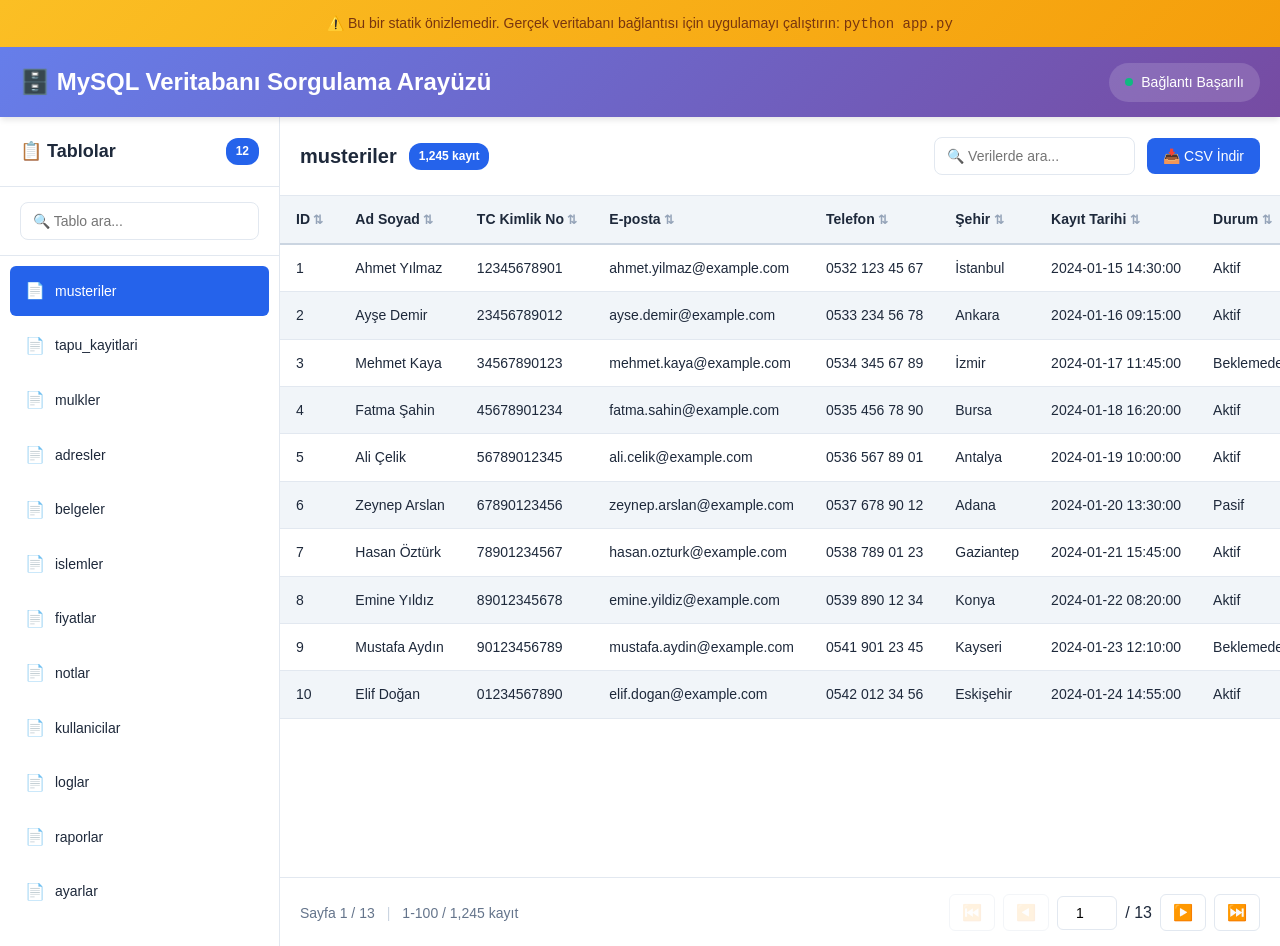
<file: mysql_query_interface/preview.html>
<!DOCTYPE html>
<html lang="tr">
<head>
    <meta charset="UTF-8">
    <meta name="viewport" content="width=device-width, initial-scale=1.0">
    <title>MySQL Veritabanı Sorgulama Arayüzü - Önizleme</title>
    <style>
        /* ===== Genel Stiller ===== */
        * {
            margin: 0;
            padding: 0;
            box-sizing: border-box;
        }

        :root {
            --primary-color: #2563eb;
            --primary-hover: #1d4ed8;
            --secondary-color: #64748b;
            --success-color: #10b981;
            --error-color: #ef4444;
            --warning-color: #f59e0b;
            --bg-primary: #ffffff;
            --bg-secondary: #f8fafc;
            --bg-tertiary: #f1f5f9;
            --bg-hover: #e2e8f0;
            --text-primary: #1e293b;
            --text-secondary: #64748b;
            --text-light: #94a3b8;
            --border-color: #e2e8f0;
            --border-dark: #cbd5e1;
            --shadow-sm: 0 1px 2px 0 rgba(0, 0, 0, 0.05);
            --shadow-md: 0 4px 6px -1px rgba(0, 0, 0, 0.1);
            --shadow-lg: 0 10px 15px -3px rgba(0, 0, 0, 0.1);
            --header-height: 70px;
            --sidebar-width: 280px;
            --transition-fast: 0.15s ease;
            --transition-normal: 0.3s ease;
        }

        body {
            font-family: -apple-system, BlinkMacSystemFont, 'Segoe UI', Roboto, Oxygen, Ubuntu, Cantarell, sans-serif;
            color: var(--text-primary);
            background-color: var(--bg-secondary);
            line-height: 1.6;
        }

        .container {
            max-width: 100%;
            margin: 0 auto;
            padding: 0 20px;
        }

        /* ===== Header ===== */
        .header {
            background: linear-gradient(135deg, #667eea 0%, #764ba2 100%);
            color: white;
            height: var(--header-height);
            display: flex;
            align-items: center;
            box-shadow: var(--shadow-md);
            position: sticky;
            top: 0;
            z-index: 100;
        }

        .header .container {
            width: 100%;
            display: flex;
            justify-content: space-between;
            align-items: center;
        }

        .header h1 {
            font-size: 1.5rem;
            font-weight: 600;
        }

        .status-indicator {
            display: flex;
            align-items: center;
            gap: 8px;
            background: rgba(255, 255, 255, 0.15);
            padding: 8px 16px;
            border-radius: 20px;
            font-size: 0.875rem;
        }

        .status-dot {
            width: 8px;
            height: 8px;
            border-radius: 50%;
            background: var(--success-color);
        }

        /* ===== Main Container ===== */
        .main-container {
            display: flex;
            height: calc(100vh - var(--header-height));
            overflow: hidden;
        }

        /* ===== Sidebar ===== */
        .sidebar {
            width: var(--sidebar-width);
            background: var(--bg-primary);
            border-right: 1px solid var(--border-color);
            display: flex;
            flex-direction: column;
            overflow: hidden;
        }

        .sidebar-header {
            padding: 20px;
            border-bottom: 1px solid var(--border-color);
            display: flex;
            justify-content: space-between;
            align-items: center;
        }

        .sidebar-header h2 {
            font-size: 1.125rem;
            font-weight: 600;
        }

        .badge {
            background: var(--primary-color);
            color: white;
            padding: 4px 10px;
            border-radius: 12px;
            font-size: 0.75rem;
            font-weight: 600;
        }

        .search-box {
            padding: 15px 20px;
            border-bottom: 1px solid var(--border-color);
        }

        .search-box.inline {
            padding: 0;
            border: none;
            position: relative;
            display: flex;
            align-items: center;
            gap: 8px;
        }

        .search-input {
            width: 100%;
            padding: 10px 12px;
            border: 1px solid var(--border-color);
            border-radius: 8px;
            font-size: 0.875rem;
            transition: var(--transition-fast);
        }

        .search-input:focus {
            outline: none;
            border-color: var(--primary-color);
            box-shadow: 0 0 0 3px rgba(37, 99, 235, 0.1);
        }

        .table-list {
            flex: 1;
            overflow-y: auto;
            padding: 10px;
        }

        .table-item {
            padding: 12px 15px;
            margin-bottom: 5px;
            border-radius: 6px;
            cursor: pointer;
            transition: var(--transition-fast);
            display: flex;
            align-items: center;
            gap: 10px;
            font-size: 0.875rem;
        }

        .table-item:hover {
            background: var(--bg-hover);
        }

        .table-item.active {
            background: var(--primary-color);
            color: white;
            font-weight: 500;
        }

        .table-item::before {
            content: '📄';
            font-size: 1rem;
        }

        /* ===== Content Area ===== */
        .content {
            flex: 1;
            display: flex;
            flex-direction: column;
            overflow: hidden;
            background: var(--bg-secondary);
        }

        .table-content {
            flex: 1;
            display: flex;
            flex-direction: column;
            overflow: hidden;
        }

        /* ===== Table Controls ===== */
        .table-controls {
            background: var(--bg-primary);
            padding: 20px;
            border-bottom: 1px solid var(--border-color);
            display: flex;
            justify-content: space-between;
            align-items: center;
            gap: 20px;
            flex-wrap: wrap;
        }

        .controls-left {
            display: flex;
            align-items: center;
            gap: 12px;
        }

        .controls-right {
            display: flex;
            align-items: center;
            gap: 12px;
        }

        .table-title {
            font-size: 1.25rem;
            font-weight: 600;
            color: var(--text-primary);
        }

        /* ===== Buttons ===== */
        .btn {
            padding: 10px 16px;
            border: none;
            border-radius: 8px;
            font-size: 0.875rem;
            font-weight: 500;
            cursor: pointer;
            transition: var(--transition-fast);
            display: inline-flex;
            align-items: center;
            gap: 6px;
        }

        .btn-primary {
            background: var(--primary-color);
            color: white;
        }

        .btn-primary:hover {
            background: var(--primary-hover);
        }

        .btn-icon {
            background: transparent;
            border: 1px solid var(--border-color);
            padding: 8px 12px;
            border-radius: 6px;
            cursor: pointer;
            transition: var(--transition-fast);
            font-size: 1rem;
        }

        .btn-icon:hover:not(:disabled) {
            background: var(--bg-hover);
            border-color: var(--border-dark);
        }

        .btn-icon:disabled {
            opacity: 0.4;
            cursor: not-allowed;
        }

        /* ===== Table Wrapper ===== */
        .table-wrapper {
            flex: 1;
            overflow: auto;
            background: var(--bg-primary);
            position: relative;
        }

        .data-table {
            width: 100%;
            border-collapse: collapse;
            font-size: 0.875rem;
        }

        .data-table thead {
            position: sticky;
            top: 0;
            background: var(--bg-tertiary);
            z-index: 10;
        }

        .data-table th {
            padding: 12px 16px;
            text-align: left;
            font-weight: 600;
            color: var(--text-primary);
            border-bottom: 2px solid var(--border-dark);
            white-space: nowrap;
            cursor: pointer;
            user-select: none;
            transition: var(--transition-fast);
        }

        .data-table th:hover {
            background: var(--bg-hover);
        }

        .data-table th::after {
            content: ' ⇅';
            color: var(--text-light);
            font-size: 0.75rem;
        }

        .data-table td {
            padding: 12px 16px;
            border-bottom: 1px solid var(--border-color);
            max-width: 300px;
            overflow: hidden;
            text-overflow: ellipsis;
            white-space: nowrap;
        }

        .data-table tbody tr:hover {
            background: var(--bg-secondary);
        }

        .data-table tbody tr:nth-child(even) {
            background: var(--bg-tertiary);
        }

        .data-table tbody tr:nth-child(even):hover {
            background: var(--bg-hover);
        }

        /* ===== Pagination ===== */
        .pagination-controls {
            background: var(--bg-primary);
            padding: 16px 20px;
            border-top: 1px solid var(--border-color);
            display: flex;
            justify-content: space-between;
            align-items: center;
            gap: 20px;
            flex-wrap: wrap;
        }

        .pagination-info {
            display: flex;
            align-items: center;
            gap: 12px;
            font-size: 0.875rem;
            color: var(--text-secondary);
        }

        .separator {
            color: var(--border-dark);
        }

        .pagination-buttons {
            display: flex;
            align-items: center;
            gap: 8px;
        }

        .page-input-group {
            display: flex;
            align-items: center;
            gap: 8px;
        }

        .page-input {
            width: 60px;
            padding: 8px;
            border: 1px solid var(--border-color);
            border-radius: 6px;
            text-align: center;
            font-size: 0.875rem;
        }

        .page-input:focus {
            outline: none;
            border-color: var(--primary-color);
        }

        /* ===== Scrollbar Styling ===== */
        ::-webkit-scrollbar {
            width: 10px;
            height: 10px;
        }

        ::-webkit-scrollbar-track {
            background: var(--bg-secondary);
        }

        ::-webkit-scrollbar-thumb {
            background: var(--border-dark);
            border-radius: 5px;
        }

        ::-webkit-scrollbar-thumb:hover {
            background: var(--secondary-color);
        }

        .preview-banner {
            background: linear-gradient(135deg, #fbbf24 0%, #f59e0b 100%);
            color: #78350f;
            padding: 12px 20px;
            text-align: center;
            font-weight: 500;
            font-size: 0.875rem;
            box-shadow: var(--shadow-sm);
        }
    </style>
</head>
<body>
    <!-- Preview Banner -->
    <div class="preview-banner">
        ⚠️ Bu bir statik önizlemedir. Gerçek veritabanı bağlantısı için uygulamayı çalıştırın: <code>python app.py</code>
    </div>

    <!-- Header -->
    <header class="header">
        <div class="container">
            <h1>🗄️ MySQL Veritabanı Sorgulama Arayüzü</h1>
            <div class="status-indicator">
                <span class="status-dot"></span>
                <span>Bağlantı Başarılı</span>
            </div>
        </div>
    </header>

    <!-- Main Container -->
    <div class="main-container">
        <!-- Sol Panel - Tablo Listesi -->
        <aside class="sidebar">
            <div class="sidebar-header">
                <h2>📋 Tablolar</h2>
                <span class="badge">12</span>
            </div>
            <div class="search-box">
                <input type="text" placeholder="🔍 Tablo ara..." class="search-input">
            </div>
            <div class="table-list">
                <div class="table-item active">musteriler</div>
                <div class="table-item">tapu_kayitlari</div>
                <div class="table-item">mulkler</div>
                <div class="table-item">adresler</div>
                <div class="table-item">belgeler</div>
                <div class="table-item">islemler</div>
                <div class="table-item">fiyatlar</div>
                <div class="table-item">notlar</div>
                <div class="table-item">kullanicilar</div>
                <div class="table-item">loglar</div>
                <div class="table-item">raporlar</div>
                <div class="table-item">ayarlar</div>
            </div>
        </aside>

        <!-- Sağ Panel - Tablo Verileri -->
        <main class="content">
            <div class="table-content">
                <!-- Üst Kontroller -->
                <div class="table-controls">
                    <div class="controls-left">
                        <h2 class="table-title">musteriler</h2>
                        <span class="badge">1,245 kayıt</span>
                    </div>
                    <div class="controls-right">
                        <div class="search-box inline">
                            <input type="text" placeholder="🔍 Verilerde ara..." class="search-input">
                        </div>
                        <button class="btn btn-primary">📥 CSV İndir</button>
                    </div>
                </div>

                <!-- Tablo Wrapper -->
                <div class="table-wrapper">
                    <table class="data-table">
                        <thead>
                            <tr>
                                <th>ID</th>
                                <th>Ad Soyad</th>
                                <th>TC Kimlik No</th>
                                <th>E-posta</th>
                                <th>Telefon</th>
                                <th>Şehir</th>
                                <th>Kayıt Tarihi</th>
                                <th>Durum</th>
                            </tr>
                        </thead>
                        <tbody>
                            <tr>
                                <td>1</td>
                                <td>Ahmet Yılmaz</td>
                                <td>12345678901</td>
                                <td>ahmet.yilmaz@example.com</td>
                                <td>0532 123 45 67</td>
                                <td>İstanbul</td>
                                <td>2024-01-15 14:30:00</td>
                                <td>Aktif</td>
                            </tr>
                            <tr>
                                <td>2</td>
                                <td>Ayşe Demir</td>
                                <td>23456789012</td>
                                <td>ayse.demir@example.com</td>
                                <td>0533 234 56 78</td>
                                <td>Ankara</td>
                                <td>2024-01-16 09:15:00</td>
                                <td>Aktif</td>
                            </tr>
                            <tr>
                                <td>3</td>
                                <td>Mehmet Kaya</td>
                                <td>34567890123</td>
                                <td>mehmet.kaya@example.com</td>
                                <td>0534 345 67 89</td>
                                <td>İzmir</td>
                                <td>2024-01-17 11:45:00</td>
                                <td>Beklemede</td>
                            </tr>
                            <tr>
                                <td>4</td>
                                <td>Fatma Şahin</td>
                                <td>45678901234</td>
                                <td>fatma.sahin@example.com</td>
                                <td>0535 456 78 90</td>
                                <td>Bursa</td>
                                <td>2024-01-18 16:20:00</td>
                                <td>Aktif</td>
                            </tr>
                            <tr>
                                <td>5</td>
                                <td>Ali Çelik</td>
                                <td>56789012345</td>
                                <td>ali.celik@example.com</td>
                                <td>0536 567 89 01</td>
                                <td>Antalya</td>
                                <td>2024-01-19 10:00:00</td>
                                <td>Aktif</td>
                            </tr>
                            <tr>
                                <td>6</td>
                                <td>Zeynep Arslan</td>
                                <td>67890123456</td>
                                <td>zeynep.arslan@example.com</td>
                                <td>0537 678 90 12</td>
                                <td>Adana</td>
                                <td>2024-01-20 13:30:00</td>
                                <td>Pasif</td>
                            </tr>
                            <tr>
                                <td>7</td>
                                <td>Hasan Öztürk</td>
                                <td>78901234567</td>
                                <td>hasan.ozturk@example.com</td>
                                <td>0538 789 01 23</td>
                                <td>Gaziantep</td>
                                <td>2024-01-21 15:45:00</td>
                                <td>Aktif</td>
                            </tr>
                            <tr>
                                <td>8</td>
                                <td>Emine Yıldız</td>
                                <td>89012345678</td>
                                <td>emine.yildiz@example.com</td>
                                <td>0539 890 12 34</td>
                                <td>Konya</td>
                                <td>2024-01-22 08:20:00</td>
                                <td>Aktif</td>
                            </tr>
                            <tr>
                                <td>9</td>
                                <td>Mustafa Aydın</td>
                                <td>90123456789</td>
                                <td>mustafa.aydin@example.com</td>
                                <td>0541 901 23 45</td>
                                <td>Kayseri</td>
                                <td>2024-01-23 12:10:00</td>
                                <td>Beklemede</td>
                            </tr>
                            <tr>
                                <td>10</td>
                                <td>Elif Doğan</td>
                                <td>01234567890</td>
                                <td>elif.dogan@example.com</td>
                                <td>0542 012 34 56</td>
                                <td>Eskişehir</td>
                                <td>2024-01-24 14:55:00</td>
                                <td>Aktif</td>
                            </tr>
                        </tbody>
                    </table>
                </div>

                <!-- Sayfalama Kontrolleri -->
                <div class="pagination-controls">
                    <div class="pagination-info">
                        <span>Sayfa 1 / 13</span>
                        <span class="separator">|</span>
                        <span>1-100 / 1,245 kayıt</span>
                    </div>
                    <div class="pagination-buttons">
                        <button class="btn-icon" disabled>⏮️</button>
                        <button class="btn-icon" disabled>◀️</button>
                        <div class="page-input-group">
                            <input type="number" class="page-input" value="1" min="1" max="13">
                            <span>/ 13</span>
                        </div>
                        <button class="btn-icon">▶️</button>
                        <button class="btn-icon">⏭️</button>
                    </div>
                </div>
            </div>
        </main>
    </div>
</body>
</html>
</file>
